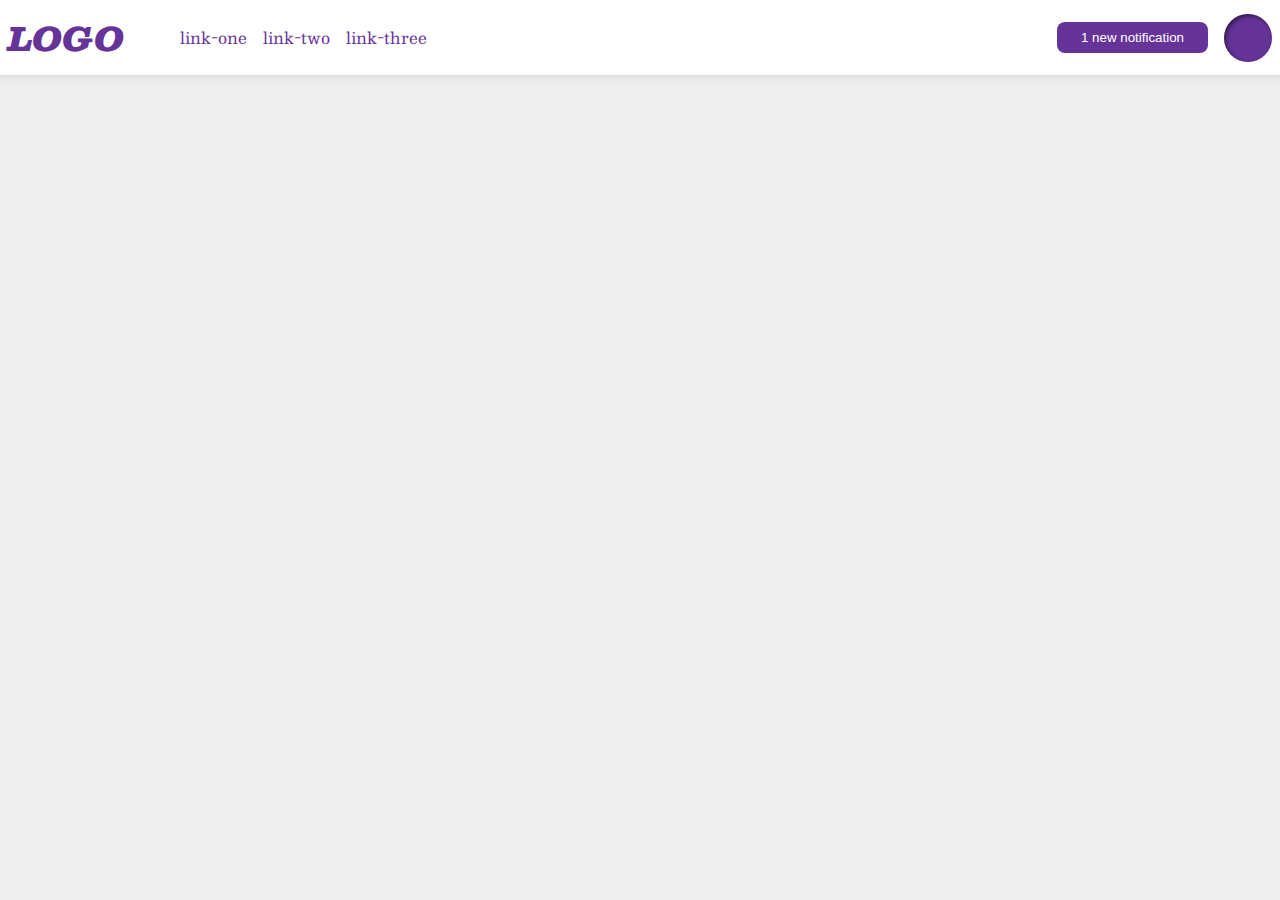
<file: flex/03-flex-header-2/index.html>
<!DOCTYPE html>
<html lang="en">
  <head>
    <meta charset="UTF-8">
    <meta http-equiv="X-UA-Compatible" content="IE=edge">
    <meta name="viewport" content="width=device-width, initial-scale=1.0">
    <title>Flex Header 2</title>
    <link rel="stylesheet" href="style.css">
  </head>
  <body>
    <div class="header">
      <div class="hand">
        <div class="logo">
          LOGO
          </div>
            <ul class="links">
              <li><a href="https://google.com">link-one</a></li>
              <li><a href="https://google.com">link-two</a></li>
              <li><a href="https://google.com">link-three</a></li>
            </ul>
        </div>
      <div class="middle">
        <button class="notifications">
          1 new notification
        </button>
        <div class="profile-image"></div>
      </div>
    </div>
  </body>
</html>
</file>
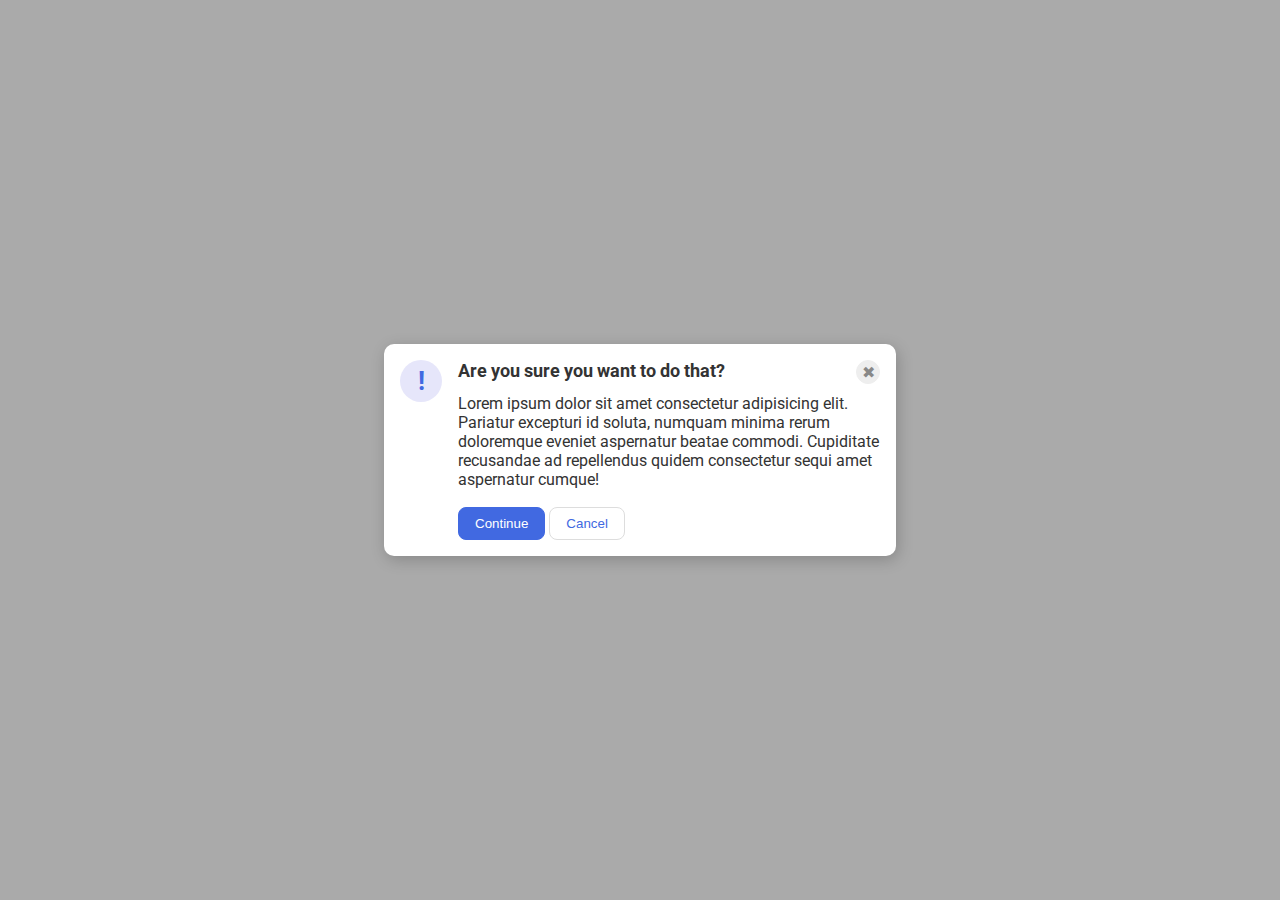
<file: flex/05-flex-modal/index.html>
<!DOCTYPE html>
<html lang="en">
  <head>
    <meta charset="UTF-8">
    <meta http-equiv="X-UA-Compatible" content="IE=edge">
    <meta name="viewport" content="width=device-width, initial-scale=1.0">
    <link rel="stylesheet" href="style.css">
    <title>Modal</title>
  </head>
  <body>
    <div class="modal">
      <div class="left">
        <div class="icon">!</div>
      </div>
      <div class="right">
        <div class="prompt-title">
          <div class="header">Are you sure you want to do that?</div>
          <button class="close-button">✖</button>
        </div>
        <div class="text">Lorem ipsum dolor sit amet consectetur adipisicing elit. Pariatur excepturi id soluta, numquam minima rerum doloremque eveniet aspernatur beatae commodi. Cupiditate recusandae ad repellendus quidem consectetur sequi amet aspernatur cumque!</div>
        <button class="continue">Continue</button>
        <button class="cancel">Cancel</button>
      </div>
    </div>
  </body>
</html>
</file>
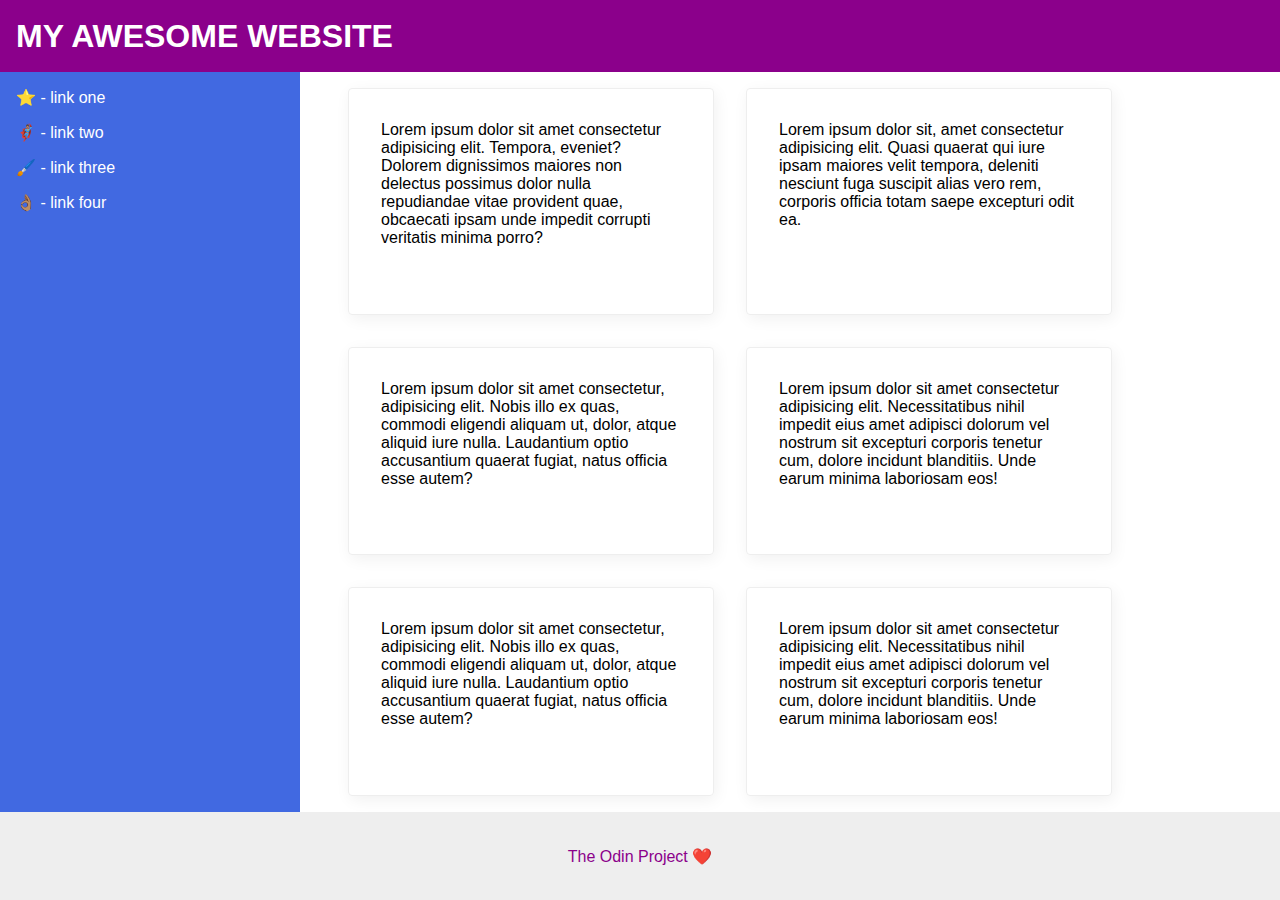
<file: flex/07-flex-layout-2/index.html>
<!DOCTYPE html>
<html lang="en">
  <head>
    <meta charset="UTF-8">
    <meta http-equiv="X-UA-Compatible" content="IE=edge">
    <meta name="viewport" content="width=device-width, initial-scale=1.0">
    <title>The Holy Grail</title>
    <link rel="stylesheet" href="style.css">
  </head>
  <body>
    <div class="page-container">
      <div class="header">
        MY AWESOME WEBSITE
      </div>
      
      <div class="container">
        <div class="sidebar">
          <ul>
            <li><a href="#">⭐ - link one</a></li>
            <li><a href="#">🦸🏽‍♂️ - link two</a></li>
            <li><a href="#">🖌️ - link three</a></li>
            <li><a href="#">👌🏽 - link four</a></li>
          </ul>
        </div>
        <div class="wrap-container">
          <div class="card">Lorem ipsum dolor sit amet consectetur adipisicing elit. Tempora, eveniet? Dolorem dignissimos maiores non delectus possimus dolor nulla repudiandae vitae provident quae, obcaecati ipsam unde impedit corrupti veritatis minima porro?</div>
          <div class="card">Lorem ipsum dolor sit, amet consectetur adipisicing elit. Quasi quaerat qui iure ipsam maiores velit tempora, deleniti nesciunt fuga suscipit alias vero rem, corporis officia totam saepe excepturi odit ea.</div>
          <div class="card">Lorem ipsum dolor sit amet consectetur, adipisicing elit. Nobis illo ex quas, commodi eligendi aliquam ut, dolor, atque aliquid iure nulla. Laudantium optio accusantium quaerat fugiat, natus officia esse autem?</div>
          <div class="card">Lorem ipsum dolor sit amet consectetur adipisicing elit. Necessitatibus nihil impedit eius amet adipisci dolorum vel nostrum sit excepturi corporis tenetur cum, dolore incidunt blanditiis. Unde earum minima laboriosam eos!</div>
          <div class="card">Lorem ipsum dolor sit amet consectetur, adipisicing elit. Nobis illo ex quas, commodi eligendi aliquam ut, dolor, atque aliquid iure nulla. Laudantium optio accusantium quaerat fugiat, natus officia esse autem?</div>
          <div class="card">Lorem ipsum dolor sit amet consectetur adipisicing elit. Necessitatibus nihil impedit eius amet adipisci dolorum vel nostrum sit excepturi corporis tenetur cum, dolore incidunt blanditiis. Unde earum minima laboriosam eos!</div>
        </div>
      </div>
      
      <div class="footer">
        The Odin Project ❤️
      </div>
    </div>
  </body>
</html>
</file>
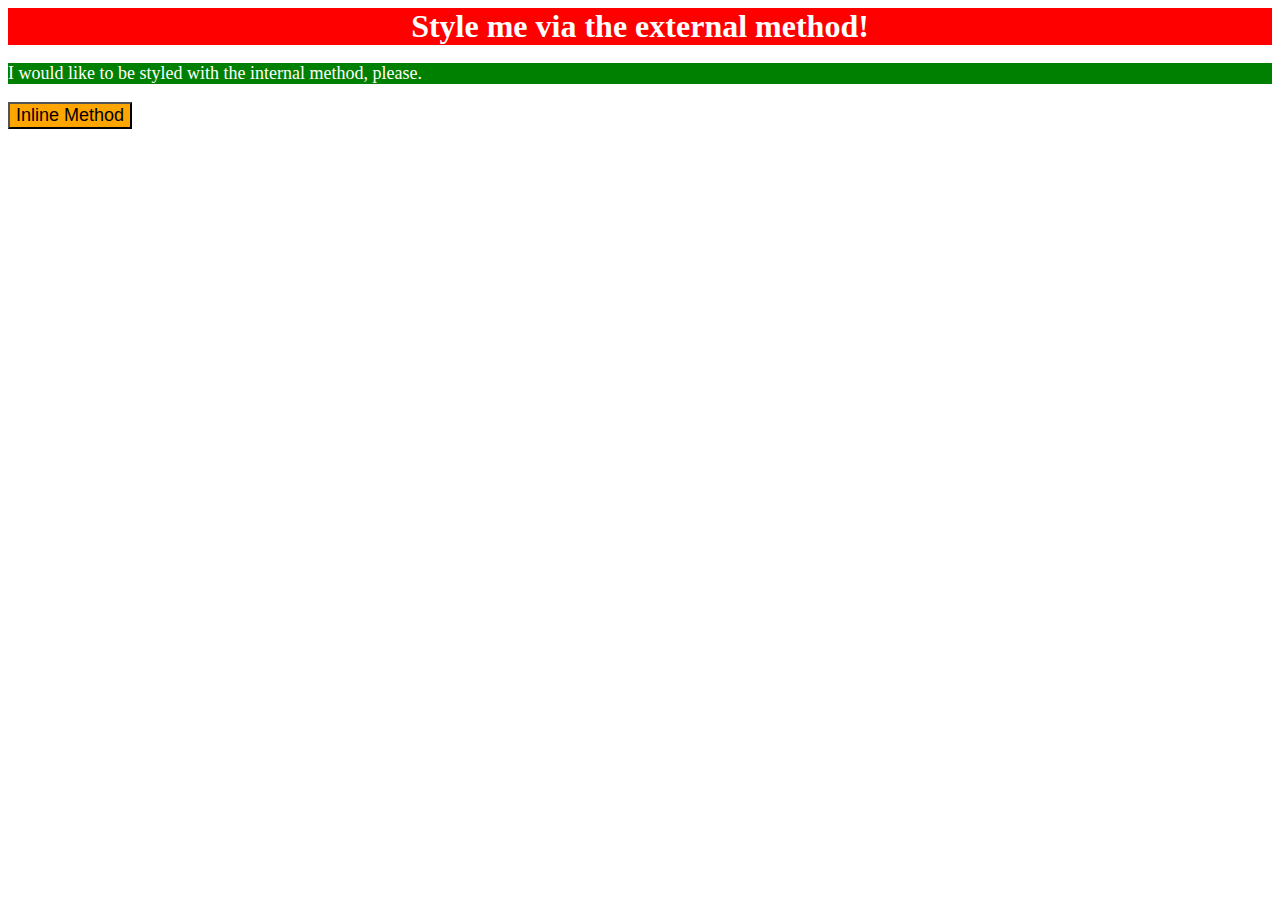
<file: foundations/01-css-methods/index.html>
<!DOCTYPE html>
<html lang="en">
  <head>
    <meta charset="UTF-8">
    <meta http-equiv="X-UA-Compatible" content="IE=edge">
    <meta name="viewport" content="width=device-width, initial-scale=1.0">
    <link rel="stylesheet" href="styles.css">
    <title>Methods for Adding CSS</title>
    <style>
      p {
        background-color: green;
        color: white;
        font-size: 18px;
      }
    </style>
  </head>
  <body>
    <div>Style me via the external method!</div>
    <p>I would like to be styled with the internal method, please.</p>
    <button style="background-color: orange; font-size: 18px;">Inline Method</button>
  </body>
</html>
</file>
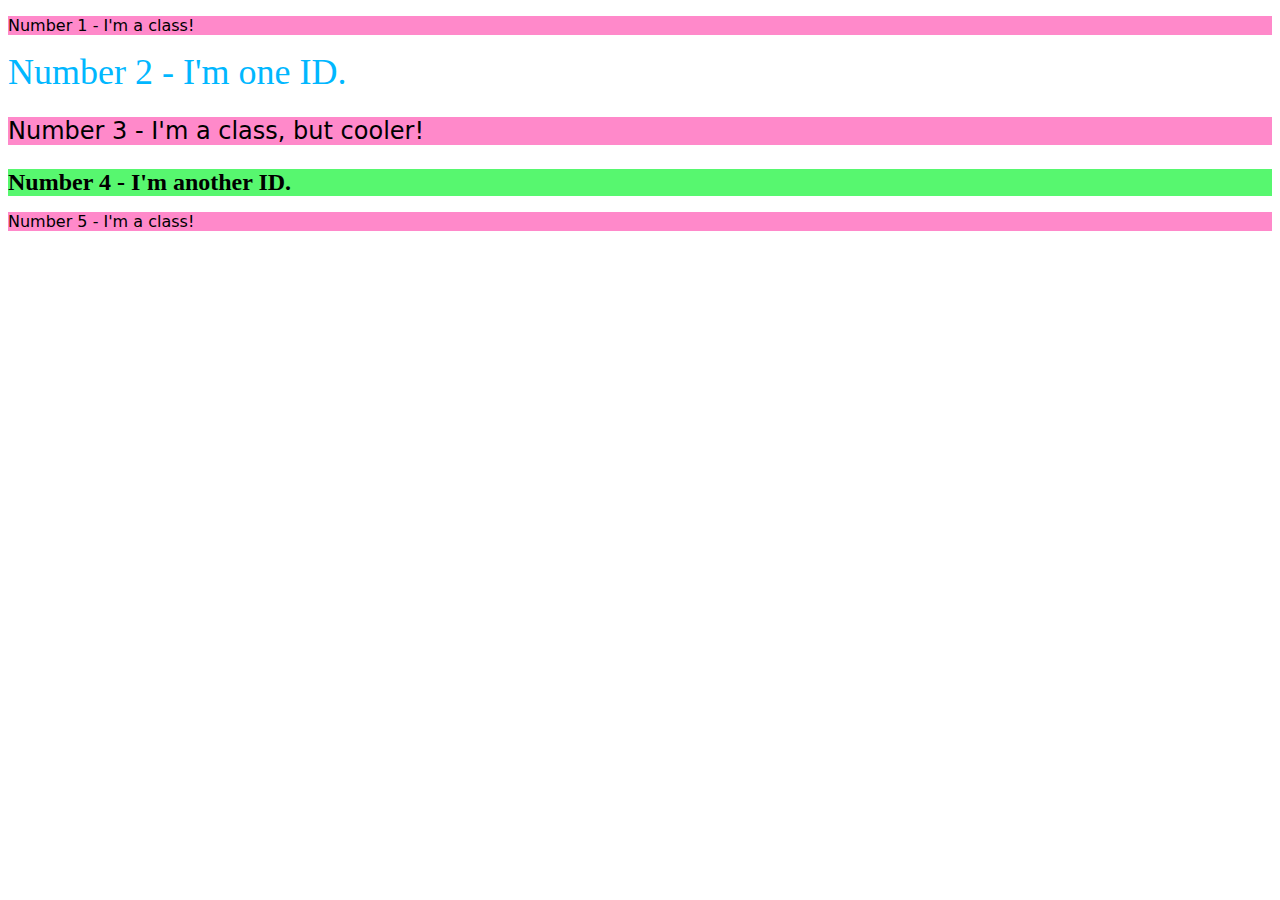
<file: foundations/02-class-id-selectors/index.html>
<!DOCTYPE html>
<html lang="en">
  <head>
    <meta charset="UTF-8">
    <meta http-equiv="X-UA-Compatible" content="IE=edge">
    <meta name="viewport" content="width=device-width, initial-scale=1.0">
    <title>Class and ID Selectors</title>
    <link rel="stylesheet" href="style.css">
  </head>
  <body>
    <p>Number 1 - I'm a class!</p>
    <div id="two">Number 2 - I'm one ID.</div>
    <p class="three">Number 3 - I'm a class, but cooler!</p>
    <div id="four">Number 4 - I'm another ID.</div>
    <p>Number 5 - I'm a class!</p>
  </body>
</html>
</file>
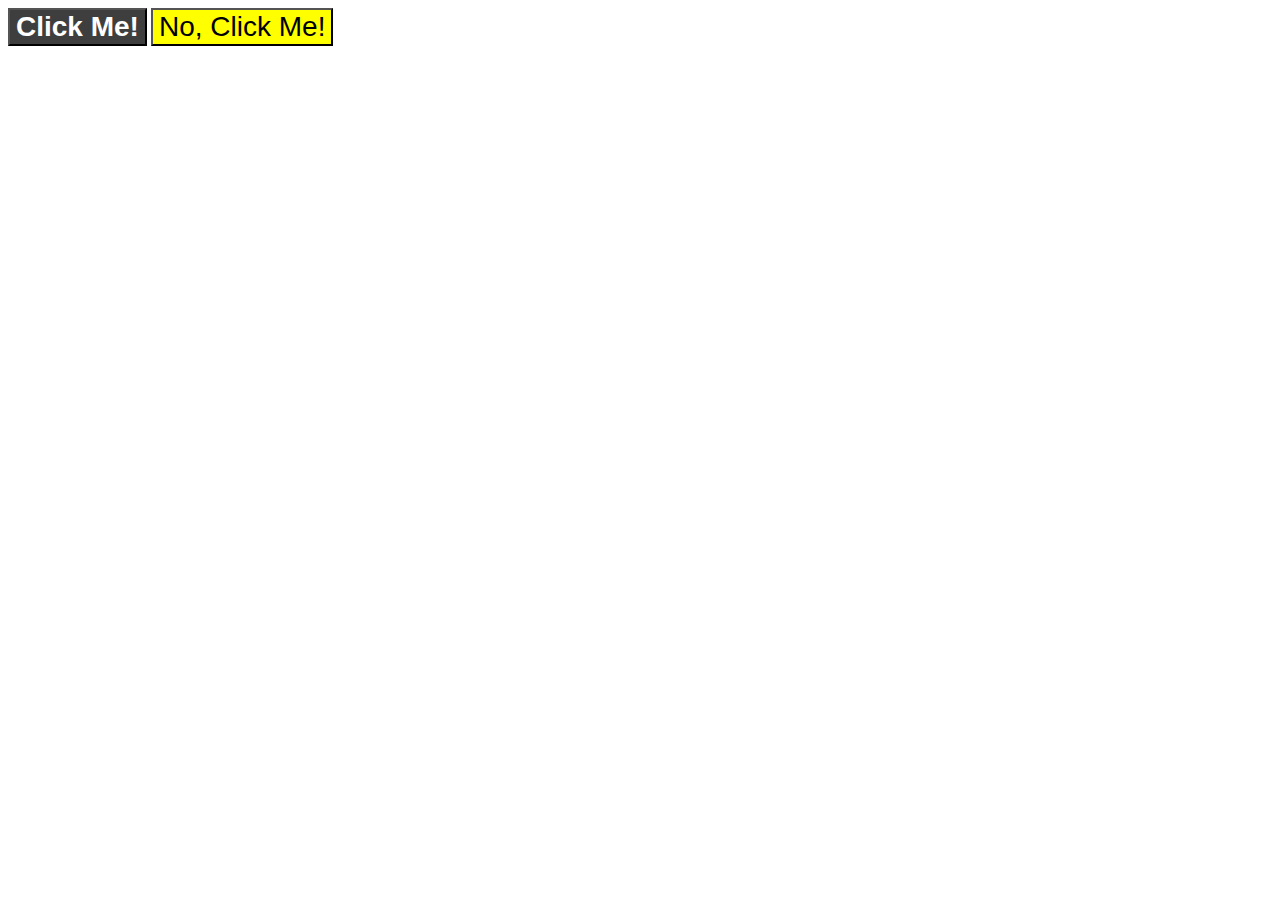
<file: foundations/03-grouping-selectors/index.html>
<!DOCTYPE html>
<html lang="en">
  <head>
    <meta charset="UTF-8">
    <meta http-equiv="X-UA-Compatible" content="IE=edge">
    <meta name="viewport" content="width=device-width, initial-scale=1.0">
    <title>Grouping Selectors</title>
    <link rel="stylesheet" href="style.css">
  </head>
  <body>
    <button class="button-black">Click Me!</button>
    <button class="button-yellow">No, Click Me!</button>
  </body>
</html>
</file>
<file: flex/03-flex-header-2/style.css>
/* this is some magical font-importing.  
you'll learn about it later. */
@import url('https://fonts.googleapis.com/css2?family=Besley:ital,wght@0,400;1,900&display=swap');

body {
  margin: 0;
  background: #eee;
  font-family: Besley, serif;
}

.header {
  background: white;
  border-bottom: 1px solid #ddd;
  box-shadow: 0 0 8px rgba(0,0,0,.1);
  display: flex;
  justify-content: space-between;
  padding: 8px;
}

.profile-image {
  background: rebeccapurple;
  box-shadow: inset 2px 2px 4px rgba(0,0,0,.5);
  border-radius: 50%;
  width: 48px;
  height: 48px;
}

.logo {
  color: rebeccapurple;
  font-size: 32px;
  font-weight: 900;
  font-style: italic;
}

button {
  border: none;
  border-radius: 8px;
  background: rebeccapurple;
  color: white;
  padding: 8px 24px;
}

a {
  /* this removes the line under our links */
  text-decoration: none;
  color: rebeccapurple;
}

ul {
  list-style-type: none;
  display: flex;
  gap:  16px;
}

.information{
  display: flex;
}

.hand, .right, .middle {
  display: flex;
  align-items: center;
  gap: 16px;
}
</file>
<file: flex/05-flex-modal/style.css>
@import url('https://fonts.googleapis.com/css2?family=Roboto:wght@400;700&display=swap');

html, body {
  height: 100%;
}

body {
  font-family: Roboto, sans-serif;
  margin: 0;
  background: #aaa;
  color: #333;
  /* I'll give you this one for free lol */
  display: flex;
  align-items: center;
  justify-content: center;
}

.modal {
  background: white;
  width: 480px;
  border-radius: 10px;
  box-shadow: 2px 4px 16px rgba(0,0,0,.2);
  display: flex;
  padding: 16px;
  gap: 16px;
}

.header{
  font-weight: bolder;
  font-size: large;
  display: inline;
}

.icon {
  color: royalblue;
  font-size: 26px;
  font-weight: 700;
  background: lavender;
  width: 42px;
  height: 42px;
  border-radius: 50%;
  display: flex;
  align-items: center;
  justify-content: center;
}

.close-button {
  background: #eee;
  border-radius: 50%;
  color: #888;
  font-weight: 400;
  font-size: 16px;
  height: 24px;
  width: 24px;
  display: inline;
  align-items: center;
  justify-content: right;
  border: 1px solid #eee;
  padding: 0;
}

button {
  cursor: pointer;
  padding: 8px 16px;
  border-radius: 8px;
}

button.continue {
  background: royalblue;
  border: 1px solid royalblue;
  color: white;
}

button.cancel {
  background: white;
  border: 1px solid #ddd;
  color: royalblue;
}

.prompt-title{
  display: flex;
  justify-content: space-between;
}

.text {
  margin: 10px 0px 18px;
}
</file>
<file: flex/07-flex-layout-2/style.css>
body {
  font-family: -apple-system, BlinkMacSystemFont, 'Segoe UI', Roboto, Oxygen, Ubuntu, Cantarell, 'Open Sans', 'Helvetica Neue', sans-serif;
  margin: 0;
  display: flex;
  flex-direction: column;
  min-height: 100vh;
}

.header {
  height: 72px;
  background: darkmagenta;
  color: white;
  font-size: 32px;
  font-weight: 900;
  padding: 0 16px;
  display: flex;
  align-items: center;
}

.footer {
  height: 72px;
  background: #eee;
  color: darkmagenta;
  display: flex;
  justify-content: center;
  align-items: center;
  padding: 8px;
}

.sidebar {
  width: 300px;
  background: royalblue;
  box-sizing: border-box;
  flex-shrink: 0;
  padding: 16px;
}

.card {
  border: 1px solid #eee;
  box-shadow: 2px 4px 16px rgba(0,0,0,.06);
  border-radius: 4px;
  width: 300px;
  padding: 32px;
  margin: 16px;
}

ul{
  list-style: none;
  margin: 0;
  padding: 0;
}

li {
  margin-bottom: 16px;
}

a{
  text-decoration: none;
  color: white;
}

.page-container {
  display: flex;
  flex-direction: column;
  justify-content: space-between;
  height: 100vh;
}

.container {
  display: flex;
  flex: 1;
  gap: 32px;
}

.wrap-container {
  display: flex;
  flex-wrap: wrap;
}
</file>
<file: foundations/01-css-methods/styles.css>
div {
    background-color: red;
    color: white;
    font-size: 32px;
    text-align: center;
    font-weight: bold;
}
</file>
<file: foundations/02-class-id-selectors/style.css>
p, .three {
    background-color: #ff44aba1; 
    font-family: Verdana, 'Dejavu Sans', sans-serif;
}

.three {
    font-size: 24px;
}

#two {
    color: #00b7ff;
    font-size: 36px;
}

#four {
    background-color: rgba(37, 244, 68, 0.772);
    font-size: 24px;
    font-weight: bold;
}
</file>
<file: foundations/03-grouping-selectors/style.css>
button {
    font-size: 28px;
    font-family: Helvetica, 'Times New Roman', sans-serif;
}
.button-black {
    background-color:#3e3e3e;
    color:white;
    font-weight: bold;
}
.button-yellow {
    background-color: yellow;
}
</file>
